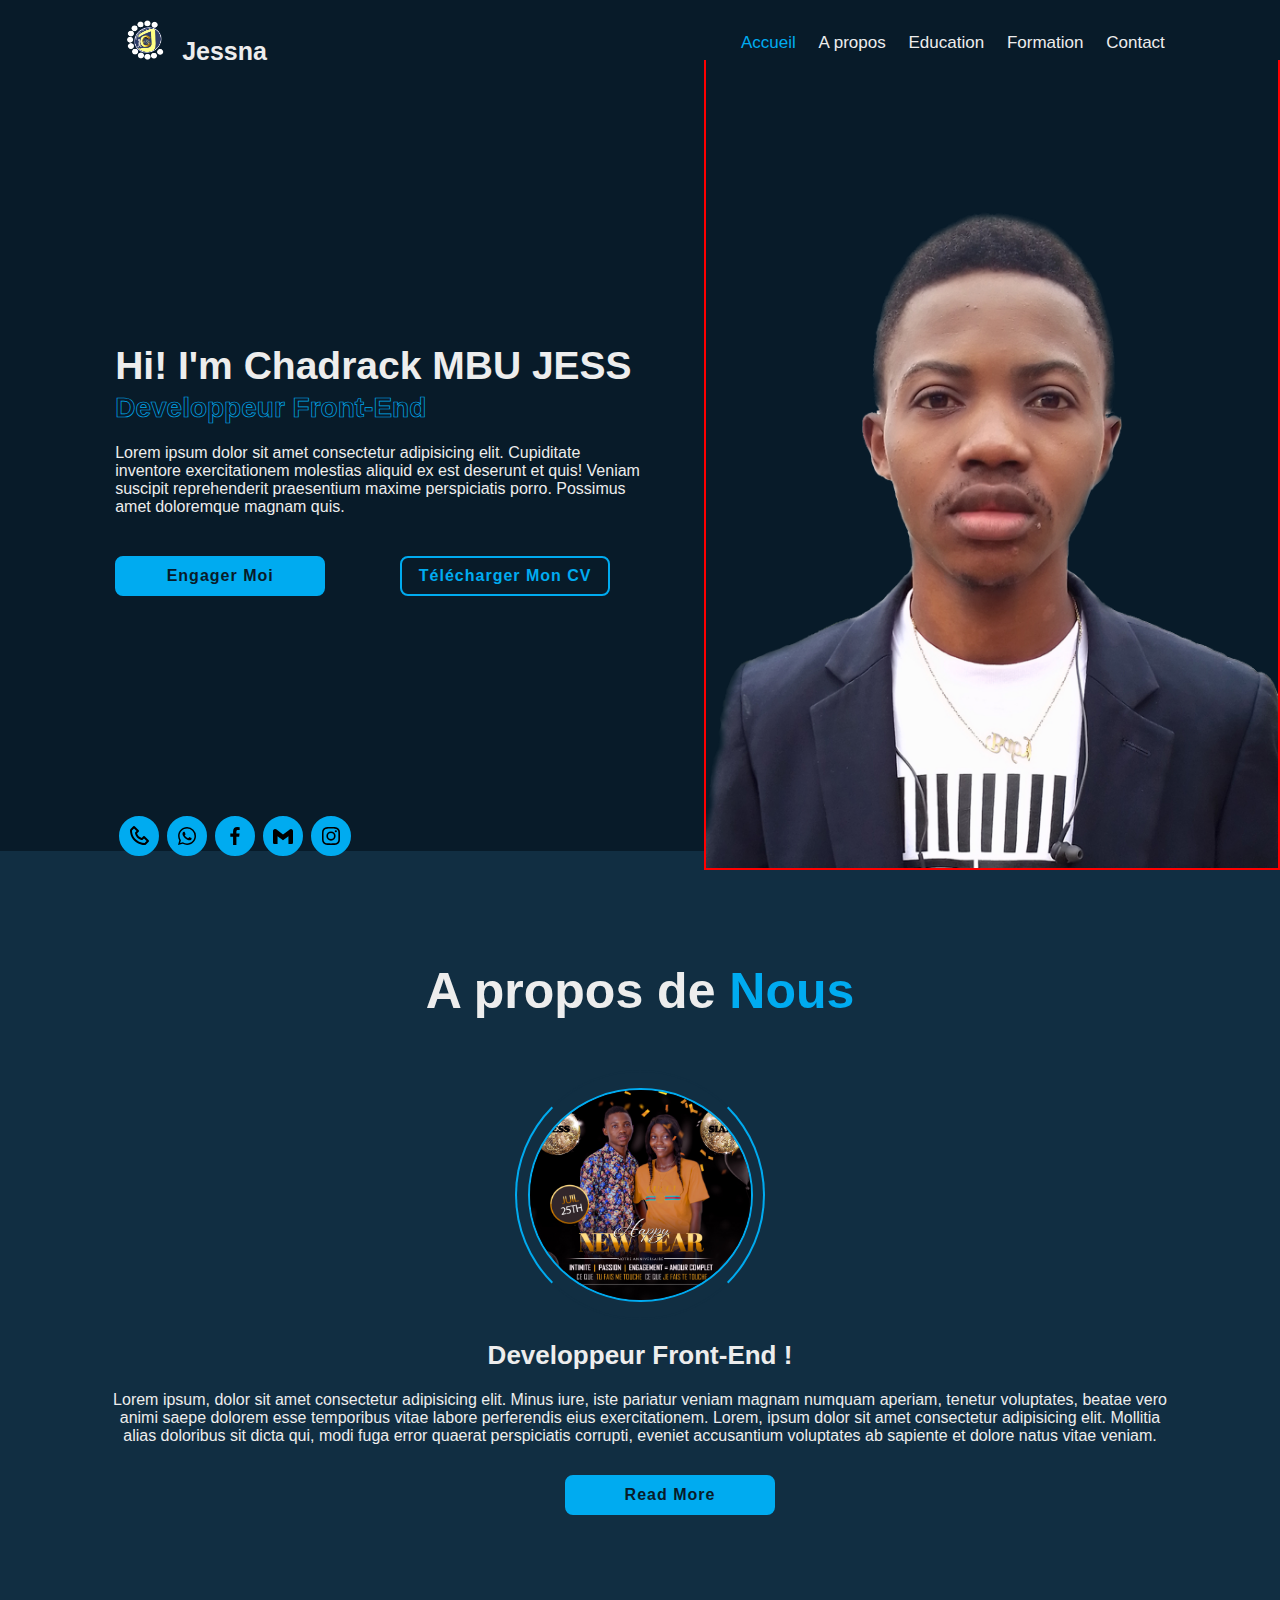
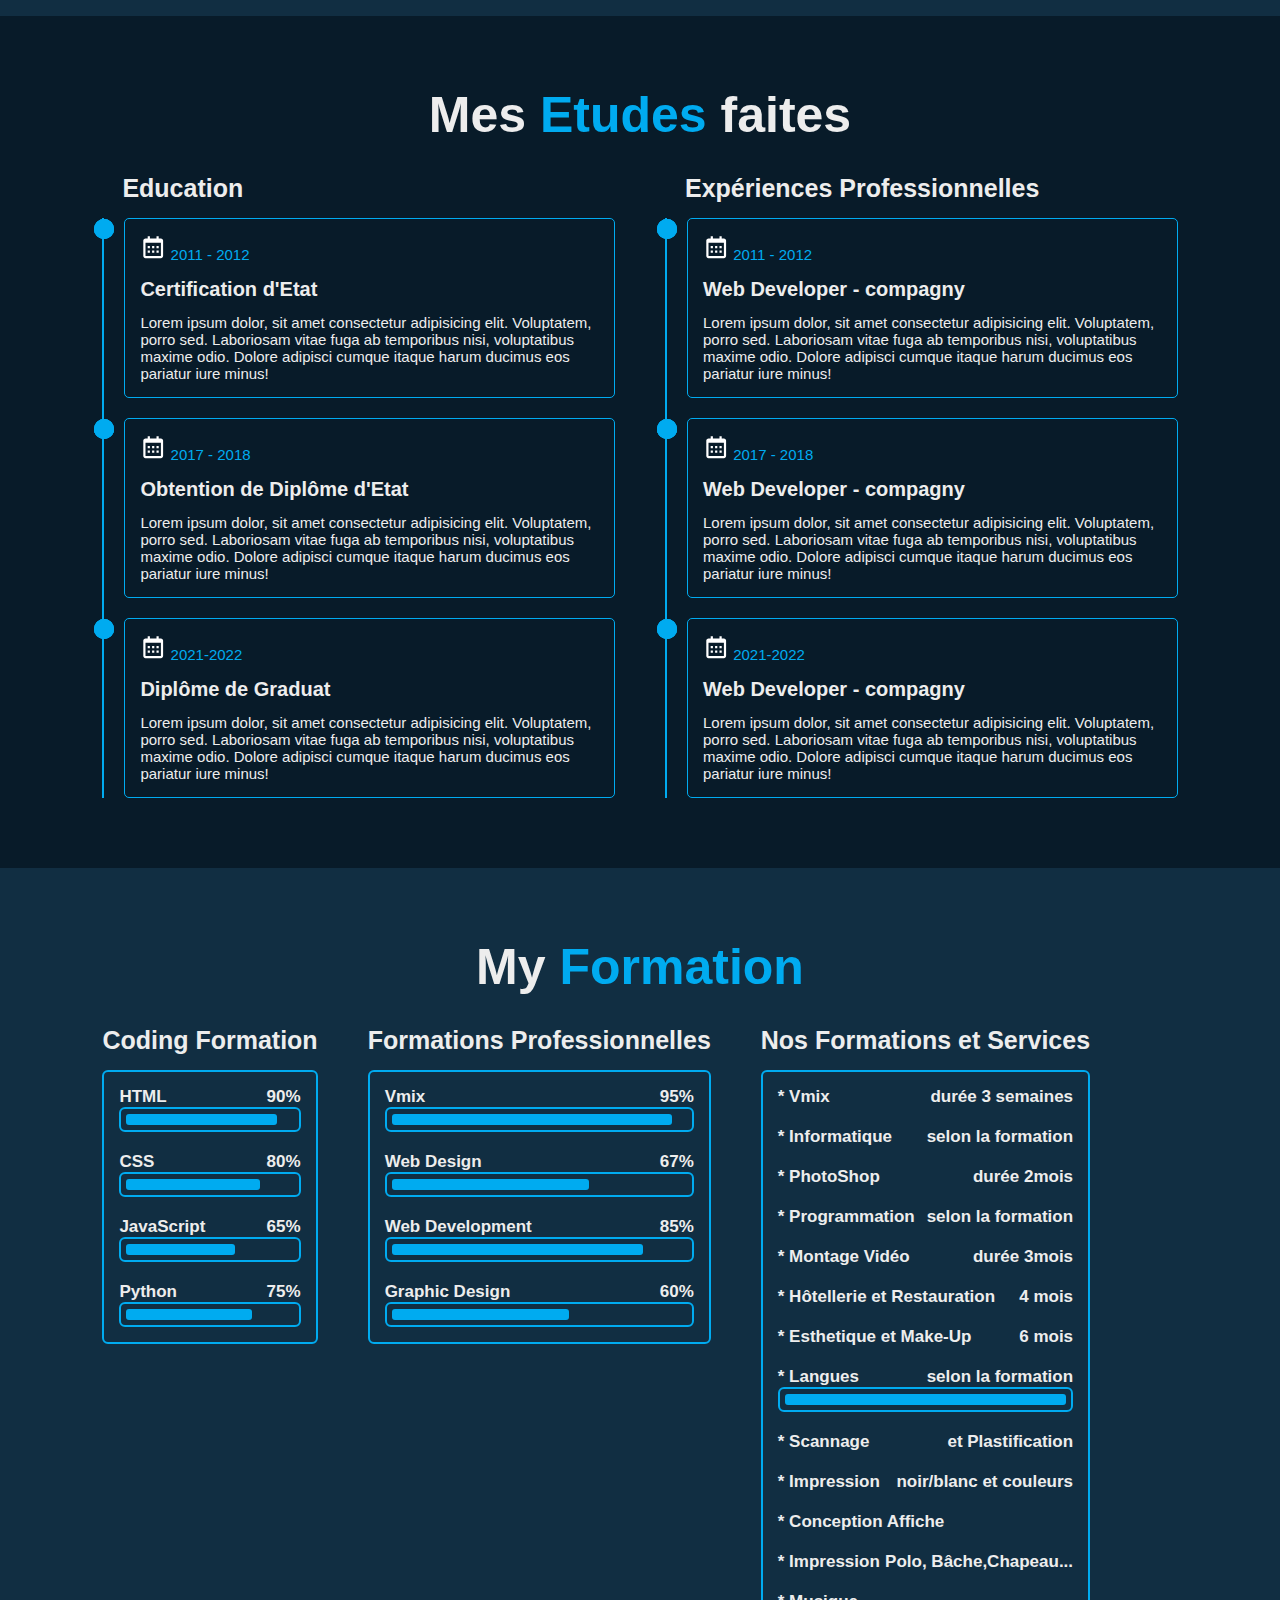
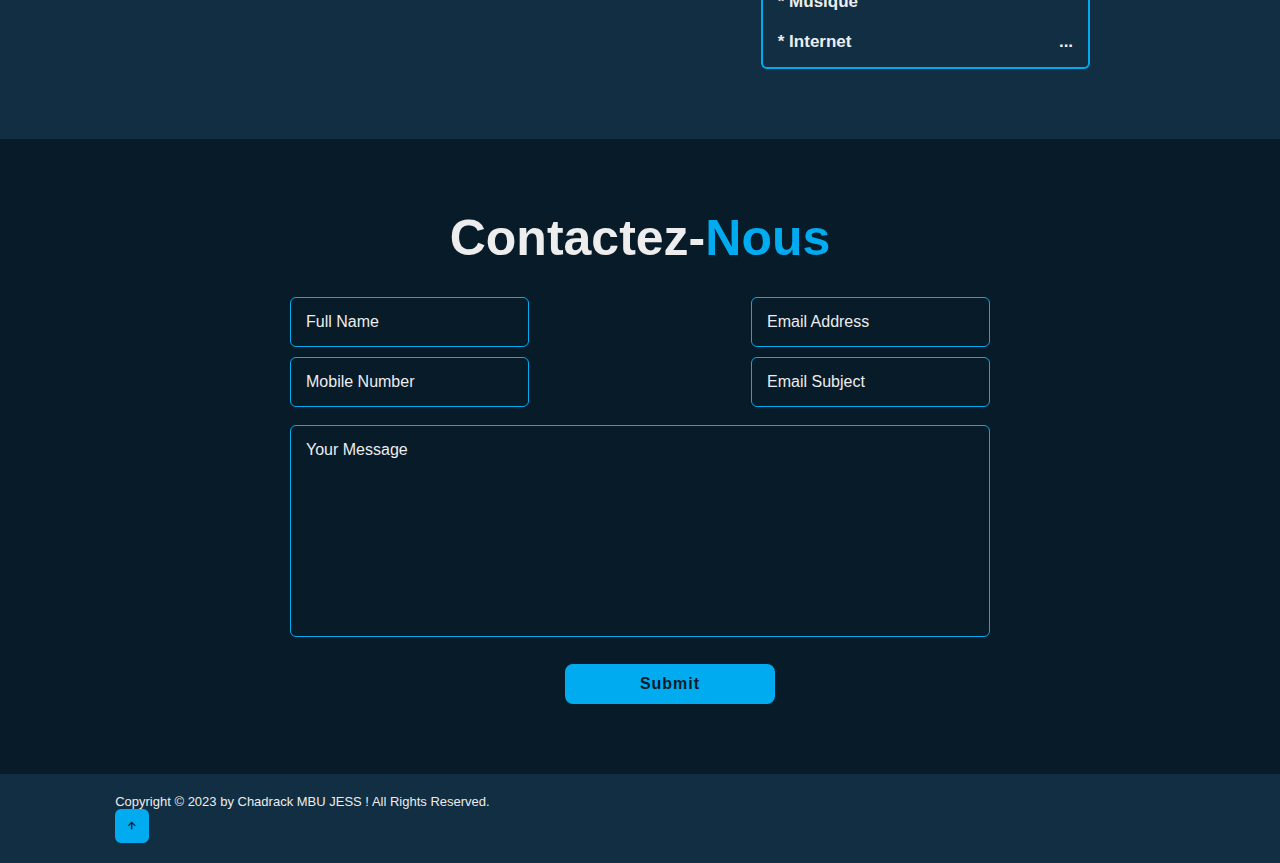
<file: index.html>
<!DOCTYPE html>
<html lang="en">
<head>
    <meta charset="UTF-8">
    <meta http-equiv="X-UA-Compatible" content="IE=edge">
    <meta name="viewport" content="width=device-width, initial-scale=1.0">
    <title>Portfolio-MBU-JESS</title>
    <link rel="stylesheet" href="style.css">
    <link rel="stylesheet" href="https://unpkg.com/boxicons@2.1.4/css/boxicons.min.css">
    <link href='https://unpkg.com/boxicons@2.1.4/css/boxicons.min.css' rel='stylesheet'>
</head>
<body>
    
    <header class="header">
        <a href="#" class="logo"><img src="photo/logo mbujess blanc.png" alt=""width="60" height="40"> Jessna</a>

        <div id="menu-icon" ><img src="photo/menu-regular-24.png" alt=""></i></div>
        
        <nav class="navbar">
            <a href="#home" class="active">Accueil</a>
            <a href="#about">A propos</a>
            <a href="#education">Education</a>
            <a href="#formation">Formation</a>
            <a href="#contact">Contact</a>

            <span class="active-nav"></span>
        </nav>
    </header>

    <section class="home" id="home">
        <div class="home-content">
            
            <h1>Hi! I'm <span>Chadrack MBU JESS</span></h1>
            <div class="text-animate">
                <h3>Developpeur Front-End</h3>
            </div>
            <p>Lorem ipsum dolor sit amet consectetur adipisicing elit. Cupiditate inventore exercitationem molestias aliquid ex est deserunt et quis! Veniam suscipit reprehenderit praesentium maxime perspiciatis porro. Possimus amet doloremque magnam quis.</p>
            <div class="btn-box">
                <a href="#" class="btn">Engager Moi</a>
                <a href="Curriculum Chadrack Mbu.rar" download class="btn">Télécharger Mon CV</a>
            </div>
        </div>

        <div class="home-sci">
            <a href="#"><img src="photo/bx-phone.svg" alt=""></a>
            <a href="#"><img src="photo/bxl-whatsapp.svg" alt=""></a>
            <a href="#"><img src="photo/bxl-facebook.svg" alt=""></a>
            <a href="#"><img src="photo/bxl-gmail.svg" alt=""></a>
            <a href="#"><img src="photo/bxl-instagram.svg" alt=""></a>
        </div>
        <div class="home-imgHover">
           <img src="photo/mbu.png" alt="" width="540rem" height="100%">
         </div>
    </section>

    <section class="about" id="about">
        <h2 class="heading">A propos de <span>Nous</span></h2>

        <div class="about-img">
            <img src="photo/JESS_SIANA.jpg" alt="">
            <span class="circle-spin"></span>  
        </div>
           
        <div class="about-content">
            <h3>Developpeur Front-End !</h3>
            <p>Lorem ipsum, dolor sit amet consectetur adipisicing elit. Minus iure, iste pariatur veniam magnam numquam aperiam, 
                tenetur voluptates, beatae vero animi saepe dolorem esse temporibus vitae labore perferendis eius exercitationem. 
                Lorem, ipsum dolor sit amet consectetur adipisicing elit. Mollitia alias doloribus sit dicta qui, modi fuga error 
                quaerat perspiciatis corrupti, eveniet accusantium voluptates ab sapiente et dolore natus vitae veniam.
            </p>

            <div class="btn-box btns">
                <a href="#" class="btn">Read More</a>
            </div>

        </div>
    </section>

    <section class="education" id="education">
        <h2 class="heading">Mes <span>Etudes</span> faites</h2>
        <div class="education-row">
            <div class="education-column">
                <h3 class="title">Education</h3>
                <div class="education-box">

                    <div class="education-content">
                        <div class="content">
                            <div class="year"> <img src="photo/calendar-regular-24.png" alt=""> 2011 - 2012</div>
                            <h3>Certification d'Etat</h3>
                            <p>Lorem ipsum dolor, sit amet consectetur adipisicing elit. Voluptatem, porro sed. Laboriosam vitae fuga ab temporibus nisi, voluptatibus maxime odio. Dolore adipisci cumque itaque harum ducimus eos pariatur iure minus!

                            </p>
                        </div>
                    </div>
                    
                    <div class="education-content">
                        <div class="content">
                            <div class="year"> <img src="photo/calendar-regular-24.png" alt=""> 2017 - 2018</div>
                            <h3>Obtention de Diplôme d'Etat</h3>
                            <p>Lorem ipsum dolor, sit amet consectetur adipisicing elit. Voluptatem, porro sed. Laboriosam vitae fuga ab temporibus nisi, voluptatibus maxime odio. Dolore adipisci cumque itaque harum ducimus eos pariatur iure minus!

                            </p>
                        </div>
                    </div>

                    <div class="education-content">
                        <div class="content">
                            <div class="year"><img src="photo/calendar-regular-24.png" alt=""> 2021-2022
                            </div>
                                 <h3>Diplôme de Graduat</h3>
                                 <p>Lorem ipsum dolor, sit amet consectetur adipisicing elit. Voluptatem, porro sed. Laboriosam vitae fuga ab temporibus nisi, voluptatibus maxime odio. Dolore adipisci cumque itaque harum ducimus eos pariatur iure minus!
        
                                 </p>
                        </div>
                    </div>
                </div>
            </div>
            
            <div class="education-column">
                <h3 class="title">Expériences Professionnelles</h3>
                <div class="education-box">

                    <div class="education-content">
                        <div class="content">
                            <div class="year"><img src="photo/calendar-regular-24.png" alt=""> 2011 - 2012</div>
                            <h3>Web Developer - compagny</h3>
                            <p>Lorem ipsum dolor, sit amet consectetur adipisicing elit. Voluptatem, porro sed. Laboriosam vitae fuga ab temporibus nisi, voluptatibus maxime odio. Dolore adipisci cumque itaque harum ducimus eos pariatur iure minus!

                            </p>
                        </div>
                    </div>
                    
                    <div class="education-content">
                        <div class="content">
                            <div class="year"> <img src="photo/calendar-regular-24.png" alt=""> 2017 - 2018</div>
                            <h3>Web Developer - compagny</h3>
                            <p>Lorem ipsum dolor, sit amet consectetur adipisicing elit. Voluptatem, porro sed. Laboriosam vitae fuga ab temporibus nisi, voluptatibus maxime odio. Dolore adipisci cumque itaque harum ducimus eos pariatur iure minus!

                            </p>
                        </div>
                    </div>

                    <div class="education-content">
                        <div class="content">
                            <div class="year"><img src="photo/calendar-regular-24.png" alt=""> 2021-2022
                            </div>
                                 <h3>Web Developer - compagny</h3>
                                 <p>Lorem ipsum dolor, sit amet consectetur adipisicing elit. Voluptatem, porro sed. Laboriosam vitae fuga ab temporibus nisi, voluptatibus maxime odio. Dolore adipisci cumque itaque harum ducimus eos pariatur iure minus!
        
                                 </p>
                        </div>
                    </div>
                </div>
            </div>
        </div>
    </section>

    <section class="formation" id="formation">
        <h2 class="heading">My <span>Formation</span></h2>

        <div class="formation-row">
            <div class="formation-column">
                <h3 class="title">Coding Formation</h3>

                <div class="formation-box">
                    <div class="formation-content">
                        <div class="progress">
                            <h3>HTML <span>90%</span></h3>
                            <div class="bar"><span></span></div>
                        </div>

                        <div class="progress">
                            <h3>CSS <span>80%</span></h3>
                            <div class="bar"><span></span></div>
                        </div>

                        <div class="progress">
                            <h3>JavaScript <span>65%</span></h3>
                            <div class="bar"><span></span></div>
                        </div>

                        <div class="progress">
                            <h3>Python <span>75%</span></h3>
                            <div class="bar"><span></span></div>
                        </div>
                    </div>
                </div>
            </div>

            <div class="formation-column">
                <h3 class="title">Formations Professionnelles</h3>

                <div class="formation-box">
                    <div class="formation-content">
                        <div class="progress">
                            <h3>Vmix <span>95%</span></h3>
                            <div class="bar"><span></span></div>
                        </div>

                        <div class="progress">
                            <h3>Web Design <span>67%</span></h3>
                            <div class="bar"><span></span></div>
                        </div>

                        <div class="progress">
                            <h3>Web Development <span>85%</span></h3>
                            <div class="bar"><span></span></div>
                        </div>

                        <div class="progress">
                            <h3>Graphic Design <span>60%</span></h3>
                            <div class="bar"><span></span></div>
                        </div>
                    </div>
                </div>
            </div>    

            <div class="formation-column">
                <h3 class="title">Nos Formations et Services</h3>

                <div class="formation-box">
                    <div class="formation-content">
                        <div class="progress">
                            <h3>* Vmix <span> durée 3 semaines</span></h3>
                            
                        </div>

                        <div class="progress">
                            <h3>* Informatique <span>selon la formation</span></h3>
                            
                        </div>

                        <div class="progress">
                            <h3>* PhotoShop <span>durée 2mois</span></h3>
                            
                        </div>

                        <div class="progress">
                            <h3>* Programmation <span>selon la formation</span></h3>
                        </div>

                        <div class="progress">
                            <h3>* Montage Vidéo<span>durée 3mois</span></h3>
                           
                        </div>

                        <div class="progress">
                            <h3>* Hôtellerie et Restauration <span>4 mois</span></h3>
                           
                        </div>

                        <div class="progress">
                            <h3>* Esthetique et Make-Up <span>6 mois</span></h3>
                           
                        </div>

                        <div class="progress">
                            <h3>* Langues <span>selon la formation</span></h3>
                            <div class="bar"><span></span></div>
                        </div>

                        <div class="progress">
                            <h3>* Scannage <span> et Plastification</span></h3>
                            
                        </div>

                        <div class="progress">
                            <h3>* Impression <span>noir/blanc et couleurs</span></h3>
                        
                        </div>

                        <div class="progress">
                            <h3>* Conception Affiche <span></span></h3>
                        
                        </div>
                        <div class="progress">
                            <h3>* Impression <span>Polo, Bâche,Chapeau...</span></h3>
                           
                        </div>

                        <div class="progress">
                            <h3>* Musique <span></span></h3>
                           
                        </div>

                        <div class="progress">
                            <h3>* Internet <span>...</span></h3>
                            
                        </div>
                    </div>
                </div>
            </div>    

        </div>
    </section>

    <section class="contact" id="contact">
        <h2 class="heading">Contactez-<span>Nous</span></h2>
        <form action="#">
            <div class="input-box">
                <div class="input-field">
                    <input type="text" placeholder="Full Name" required>
                    <span class="focus"></span>
                </div>

                <div class="input-field">
                    <input type="text" placeholder="Email Address" required>
                    <span class="focus"></span>
                </div>
            </div>

            <div class="input-box">
                <div class="input-field">
                    <input type="number" placeholder="Mobile Number" required>
                    <span class="focus"></span>
                </div>

                <div class="input-field">
                    <input type="text" placeholder="Email Subject" required>
                    <span class="focus"></span>
                </div>
            </div>

            <div class="textarea-field">
                <textarea name="" id="" cols="30" rows="10" placeholder="Your Message"></textarea>
                <span class="focus"></span>
            </div>

            <div class="btn-box btns">
                <button type="submit" class="btn">Submit</button>
            </div>
        </form>
    </section>

<div class="footer">
    <div class="footer-text">
        <p>Copyright &copy; 2023 by Chadrack MBU JESS ! All Rights Reserved.</p>

        <div class="footer-iconTop">
            <a href="#"><i class='bx bx-up-arrow-alt'></i></a>
        </div>
    </div>
</div>
    <script src="js/script.js"></script>
</body>
</html>
</file>
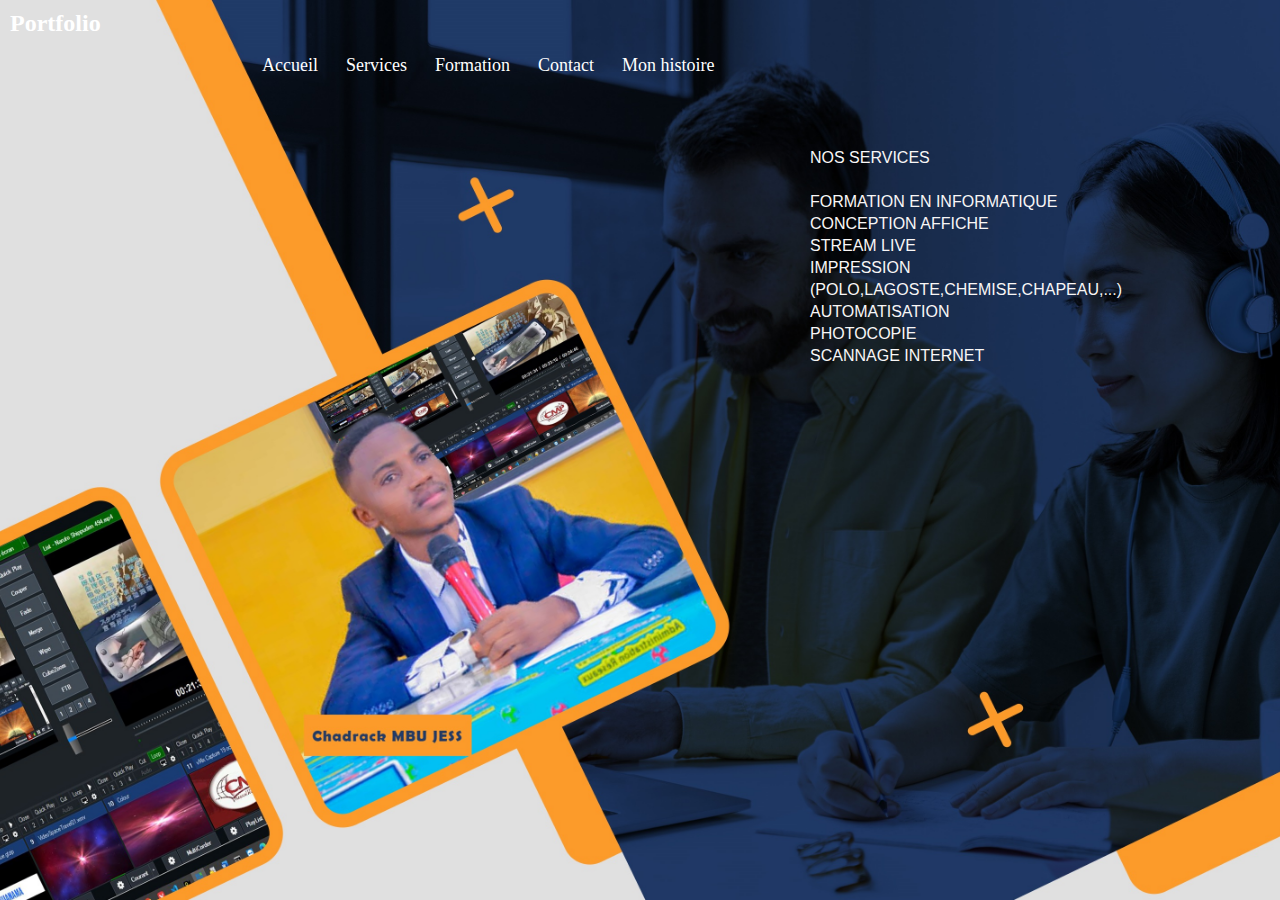
<file: page/service/service.html>
<!DOCTYPE html>
<html lang="fr">
<head>
    <meta charset="UTF-8">
    <meta http-equiv="X-UA-Compatible" content="IE=edge">
    <meta name="viewport" content="width=device-width, initial-scale=1.0">
    <title>Service</title>
    <link rel="stylesheet" href="../../index.css">
     <!--<link rel="stylesheet" href="../Hotel site/awesome/css/all.min.css">--> 

</head>
<body>
    <section class="service">
        <h2>
            Portfolio
        </h2>
            <div class="nav-links" id="navlinks">
                    <div class="flex2"><div class="flex2-items"></div>
                    <ul>
                        <li><a href="../../index.html">Accueil</a></li>
                        <li><a href="service.html">Services</a></li>
                        <li><a href="#">Formation</a></li>
                        <li><a href="#">Contact</a></li>
                        <li><a href="">Mon histoire</a></li>
                    </ul>
            </div>
            <div class="flex2">
                <div class="flex0-items">
                    <p>
                        NOS SERVICES <br> <br>
                        FORMATION EN INFORMATIQUE <br>
                        CONCEPTION AFFICHE <br> STREAM LIVE <br> IMPRESSION (POLO,LAGOSTE,CHEMISE,CHAPEAU,...) <br>
                        AUTOMATISATION <br> PHOTOCOPIE <br> SCANNAGE INTERNET <br>
                    </p> 
                </div>
      
    </section>         
</body>
</html>
</file>
<file: style.css>
@import url('');
* {
    margin: 0;
    padding: 0;
    box-sizing: border-box;
    text-decoration: none;
    outline: none;
    scroll-behavior: smooth;
    font-family: 'poppins',sans-serif;
}

:root {
    --bg-color:#081b29;
    --second-bg-color:#112e42;
    --text-color:#ededed;
    --main-color:#00abf0;
}

html {
    font-size: 62.5%;
    overflow-x: hidden;
}

body {
    background: var(--bg-color);
    color: var(--text-color);
}

.header {
    position: 0;
    top: 0;
    left: 0;
    width: 100%;
    padding: 2rem 9%;
    background: transparent;
    display: flex;
    justify-content: space-between;
    align-items: center;
    z-index: 100;
    transition: .3s;
}

.header.sticky {
    background: var(--bg-color);
}

.logo {
    font-size: 2.5rem;
    color:var(--text-color);
    font-weight: 600;
}

.navbar a {
    font-size: 1.7rem;
    color: var(--text-color);
    margin-left: 2.0rem;
    transition: .3s;
}

.navbar a:hover,
.navbar a.active {
    color: var(--main-color);
}

#menu-icon {
    font-size: 3.6rem;
    color: var(--text-color);
    cursor: pointer;
    display: none;
}

section {
    min-height: 85vh;
    padding: 7rem 8% 1rem;
}

.home {
    display: flex;
    align-items: center;
    padding: 0 9%;
    
    background-size: cover;
    background-position: center;
}

.home-content {
    max-width: 53rem;
}

.home-content h1{
    font-size: 3.9rem;
    font-weight: 700;
    line-height: 1.3;
}

.home-content h1 span {
    color: var(--text-color);
}

.home-content .text-animate {
    position: relative;
    width: 32.8rem;
}

.home-content .text-animate h3 {
    font-size: 2.8rem;
    font-weight: 700;
    color: transparent;
    -webkit-text-stroke: .7px var(--main-color);
}

.home-content p {
    font-size: 1.6rem;
    margin: 2rem 0 4rem;
}

.btn-box {
    position: relative;
    display: flex;
    justify-content: space-between;
    width: 49.5rem;
    height: 4rem;
}

.btn-box .btn {
    position: relative;
    display: inline-flex;
    justify-content: center;
    align-items: center;
    width: 21rem;
    height: 100%;
    background: var(--main-color);
    border: .2rem solid var(--main-color);
    border-radius: .8rem;
    font-size: 1.6rem;
    font-weight: 600;
    letter-spacing: .1rem;
    color: var(--bg-color);
    z-index: 1;
    overflow: hidden;
    transition: .5s;
}

.btn-box .btn:hover {
    color: var(--main-color);
}

.btn-box .btn:nth-child(2) {
    background: transparent;
    color: var(--main-color);
}

.btn-box .btn:nth-child(2)::before {
    background: var(--main-color);
}

.btn-box .btn:nth-child(2):hover {
    color: var(--bg-color);
}

.btn-box .btn::before {
    content: '';
    position: absolute;
    top: 0;
    left: 0;
    width: 0%;
    height: 100%;
    background:var(--bg-color);
    z-index: -1;
    transition: .5s;
}

.btn-box .btn:hover::before {
    width: 100%;
}

.home-sci {
    position: absolute;
    bottom: 4rem;
    width: 170px;
    display: flex;
    justify-content: space-between;
}

.home-sci a {
    position: relative;
    display: inline-flex;
    justify-content: center;
    align-items: center;
    width: 40px;
    height: 40px;
    background: transparent;
    border: 2rem solid var(--main-color);
    border-radius: 50%;
    font-size: 20px;
    color: var(--main-color);
    margin: 0.4rem;
} 

.home-imgHover img{
    position: absolute;
    top: 6rem;
    right: 0;
    width: 45%;
    height: 90%;
    background: transparent;
    border: 2px solid red;
    border-top: var(--bg-color);
    transition: 3s;
}

.home-imgHover:hover img{
    background: var(--bg-color);
    opacity: .20;
}

.about {
    display: flex;
    justify-content: center;
    align-items: center;
    flex-direction: column;
    gap: 2rem;
    background: var(--second-bg-color);
    padding-bottom: 6rem;
}

.heading {
    font-size: 5rem;
    margin-bottom: 3rem;
    text-align: center;
}

.about-img {
    position: relative;
    width: 25rem;
    height: 25rem;
    border-radius: 50%;
    display: flex;
    justify-content: center;
    align-items: center;
}


span {
    color: var(--main-color);
}
.about-img img {
    width: 90%;
    border-radius: 50%;
    border: .2rem solid var(--main-color);
}


.about-img .circle-spin {
    position: absolute;
    top: 50%;
    left: 50%;
    transform: translate(-50%, -50%) rotate(0);
    width: 100%;
    height: 100%;
    border-radius: 50%;
    border-top: .2rem solid var(--second-bg-color);
    border-left: .2rem solid var(--main-color);
    border-bottom: .2rem solid var(--second-bg-color);
    border-right: .2rem solid var(--main-color);
}

.about-content {
    text-align: center;
}

.about-content h3 {
    font-size: 2.6rem;
}

.about-content p {
    font-size: 1.6rem;
    margin: 2rem 0 3rem;
}

.btn-box.btns {
    display: inline-block;
    width: 15rem;
}

.btn-box.btns a::before {
    background: var(--second-bg-color);
}

.education {
    display: flex;
    justify-content: center;
    align-items: center;
    flex-direction: column;
    min-height: auto;
    padding-bottom: 5rem;
}

.education .education-row {
    display: flex;
    flex-wrap: wrap;
    gap: 5rem;
}

.education-row .education-column {
    flex: 1 1 40rem;
}

.education-column .title {
    font-size: 2.5rem;
    margin: 0 0 1.5rem 2rem;
}

.education-column .education-box {
    border-left: .2rem solid var(--main-color);
}

.education-box .education-content {
    position: relative;
    padding-left: 2rem;
}


.education-box .education-content ::before {
    content: '';
    position: absolute;
    top: 0;
    width: 2rem;
    left: -3.1rem;
    height: 2rem;
    background: var(--main-color);
    border-radius: 50%;
}


.education-content .content {
    position: relative;
    padding: 1.5rem;
    border: 0.1rem solid var(--main-color);
    border-radius: 0.5rem;
    margin-bottom: 2rem;
    transition: .5s;
   
}

.education-content .content::after {
    content: '';
    position: absolute;
    top: 0;
    left: 0;
    width: 0%;
    height: 100%;
    background: var(--second-bg-color);
    z-index: -1;
    transition: .5s;
}

.education-content .content:hover::after {
    width: 100%;
}

.education-content .content .year {
    font-size: 1.5rem;
    color: var(--main-color);
    padding-bottom: .5rem  ;
}

.education-content .content h3 {
    font-size: 2rem;
    padding: 1rem 0;
}

.education-content .content p {
    font-size: 1.5rem;
    padding-top: .3rem;
    font-family: 'poppins',sans-serif;
}

.formation {
    min-height: auto;
    padding-bottom: 7rem;
    background: var(--second-bg-color);
}

.formation .formation-row {
    display: flex;
    flex-wrap: wrap;
    gap: 5rem;
}

/*.formation-row .formation-column {
    flex: 1 1 15rem;
}*/

.formation-column .title {
    font-size: 2.5rem;
    margin: 0 0 1.5rem;
}

.formation-box .formation-content {
    position: relative;
    border: .2rem solid var(--main-color);
    padding: .5rem 1.5rem;
    border-radius: .6rem;
    z-index: 1;
    overflow: hidden;
    
}

.formation-box .formation-content::before {
    content: '';
    position: absolute;
    top: 0;
    left: 0;
    width: 0;
    height: 100%;
    background: var(--bg-color);
    z-index: -1;
    transition: .5s;
}

.formation-box .formation-content:hover::before {
    width: 100%;
}

.formation-content .progress {
    padding: 1rem 0;
}

.formation-content .progress h3 {
    font-size: 1.7rem;
    display: flex;
    justify-content: space-between ;
}

.formation-content .progress h3 span {
    color: var(--text-color);
}

.formation-content .progress .bar {
    height: 2.5rem;
    border-radius: .6rem;
    border: .2rem solid var(--main-color);
    padding: .5rem;
    margin: 0rem 0;
}

.formation-content .progress .bar span {
    display: block;
    height: 100%;
    border-radius: .3rem;
    background: var(--main-color);
}

.formation-column:nth-child(1) .formation-content .progress:nth-child(1) .bar span {
    width: 90%;
}

.formation-column:nth-child(1) .formation-content .progress:nth-child(2) .bar span {
    width: 80%;
}

.formation-column:nth-child(1) .formation-content .progress:nth-child(3) .bar span {
    width: 65%;
}


.formation-column:nth-child(1) .formation-content .progress:nth-child(4) .bar span {
    width: 75%;
}

.formation-column:nth-child(2) .formation-content .progress:nth-child(1) .bar span {
    width: 95%;
}

.formation-column:nth-child(2) .formation-content .progress:nth-child(2) .bar span {
    width: 67%;
}

.formation-column:nth-child(2) .formation-content .progress:nth-child(3) .bar span {
    width: 85%;
}

.formation-column:nth-child(2) .formation-content .progress:nth-child(4) .bar span {
    width: 60%;
}

.contact {
    min-height: auto;
    padding-bottom: 7rem;
}

.contact form {
    max-width: 70rem;
    margin: 0 auto;
    text-align: center;
}

.contact form .input-box {
    position: relative;
    display: flex;
    justify-content: space-between;
    flex-wrap: wrap;
    padding-bottom: 1rem;
}

.contact form .input-box .input-field input,
.contact form .textarea-field textarea {
    width: 100%;
    height: 100%;
    padding: 1.5rem;
    font-size: 1.6rem;
    color: var(--text-color);
    background: transparent;
    border-radius: .6rem;
    border: .1rem solid var(--main-color);
}

.contact form .input-box .input-field input::placeholder,
.contact form .textarea-field textarea::placeholder {
    color: var(--text-color);
}

.contact form .focus {
    position: absolute;
    top: 0;
    left: 0;
    width: 0;
    height: 100%;
    background: var(--second-bg-color);
    border-radius: .4rem;
    z-index: -1;
    transition: .5s;
}
.contact form .input-box .input-field:hover:valid~.focus,
.contact form .input-box .input-field:hover:valid~.focus,
.contact form .textarea-field textarea:hover:valid~.focus,
.contact form .textarea-field textarea:hover:focus~.focus{
    width: 100%;
}

.contact form .textarea-field {
    position: relative;
    margin: .8rem 0 2.7rem;
    display: flex;
}

.contact form .textarea-field textarea {
    resize: none;
}

.contact form .btn-box.btns .btn {
    cursor: pointer;
}

.footer {
    display: flex;
    justify-content: space-between;
    align-items: center;
    flex-wrap: wrap;
    padding: 2rem 9%;
    background: var(--second-bg-color);
}

.footer-text p{
    font-size: 1.3rem;
}

.footer-iconTop a{
    position: relative;
    display: inline-flex;
    justify-content: center;
    align-items: center;
    padding: .8rem;
    background: var(--main-color);
    border: .2rem solid var(--main-color);
    border-radius: .6rem;
    z-index: 1;
}

.footer-iconTop a::before {
    content: '';
    position: absolute;
    top: 0;
    left: 0;
    width: 0;
    height: 100%;
    background: var(--second-bg-color);
    z-index: -1;
    overflow: hidden;
}

.footer-iconTop a:hover::before {
    width: 100%;
}

.footer-iconTop a i {
    font-size: 1.4rem;
    color: var(--bg-color);
    transition: .5s;
}

.footer-iconTop a:hover i {
    color:var(--main-color);
}

@media (max-width:1200px) {
    html {
        font-size: 55%;
    }
}

@media (max-width:991px) {
    .header {
        padding: 2rem 4%;
    }
    .home {
        padding: 0 4%;
    }

    .home .home-content {
        padding-bottom: 5rem;
    
    }
    .footer{
        padding: 2rem;
    }
    .home-imgHover img{
        padding: 2rem;
        width: 30%;
        opacity: .40;
        border: transparent;

    }
}

@media (max-width: 768px) {
    .header{
        background: var(--bg-color);
    }

    #menu-icon {
        display: block;
    }

    .navbar {
        position: absolute;
        top: 12%;
        left:-100%;
        width: 100%;
        padding: 1rem 4%;
        background: var(--main-color);
        box-shadow: 0 .5rem 1rem  rgba(0, 0, 0, -2);
        z-index: 1;
        transition: .25s ease;
        transition-delay: .25s;
    }

    .navbar.active{
        transition-delay: 0s;
        left: 0;
    }

    .navbar .active-nav {
        position: absolute;
        top: 0;
        left: -100%;
        width: 100%;
        height: 100%;
        background: var(--bg-color);
        border-top: .1rem solid rgba(0, 0, 0, -2);
        z-index: -1;
        transition: .25s ease;
        transition-delay: 0s;
    }

    .navbar.active .active-nav {
        transition-delay: .25s;
        left: 0;
    }

    .navbar a {
        display: block;
        font-size: 2rem;
        margin: 1rem 0;
        transform: translateX(-20rem);
        transition: .25s ease;
        transition-delay: 0s;
    }

    .navbar.active a {
        transform: translateX(0);
        transition-delay: .25s;
    }

}
</file>
<file: index.css>
*{
    margin: 0;
    padding: 0;
}
.header{
    min-height: 100vh;
    width: 100%;
    background-image: linear-gradient(#1c231ab3,rgba(47, 77, 228, 0.7))
    ,url(imge/a.jpg);
    background-position: center;
    background-size: cover;
    position: relative;

 
}
.service{
    min-height: 100vh;
    width: 100%;
    background-image: linear-gradient(#1c231a00,rgba(47, 77, 228, 0))
    ,url(photo/formation.jpg);
    background-position: center;
    background-size: cover;
    position: relative;
}

.nav-links ul li{
    list-style: none;
    display: inline-block;
    padding: 8px 12px;
    position: relative;
}
.nav-links ul li a{
    color: #fff;
    text-decoration: none;
    font-size: 18px;
    font-family: "roboto";
}
.nav-links ul li::after{
    content: "";
    width: 0%;
    height: 10px;
    background: #f44336;
    display: block;
    margin: auto;
    transition: 0.9s;
}
.nav-links ul li:hover:after{
    width: 100%;
}
@media(max-width: 700px){
    .text-box h1{
        font-size: 30px;
    } 
    .nav-links ul{
        padding: 30px;
    }
}

h1{
    font-size: 36px;
    font-weight: 600;
    font-family: tahoma;
    padding: 10px;
    margin-top: -200px;
    color: #fff;
}
.dd{
    width: 350px;
    height: 200px;
   border-bottom-left-radius: 45%;
   border-bottom-right-radius: 45%;
}
.jess{
    width: 34px;
    height: 34px;
    padding-left: 100px;
   }
.sia{
    width: 34px;
    height: 34px;
    margin: 0px;
    padding-top: 0px;
   }

p{
    color: rgb(248, 246, 246);
    font-size: 16px;
    font-weight: 300;
    line-height: 22px;
    padding: 10px;
    font-family:'Trebuchet MS', 'Lucida Sans Unicode', 'Lucida Grande', 'Lucida Sans', Arial, sans-serif;
}


.flex2 {
    display: flex;
    
    background-color: rgba(7, 26, 7, 0);
    padding-left: 0%;
}
.flex-items {
    
    width: 800px;
    height:100px;
    text-align: justify;
    font-size: 40px;
    padding-bottom: 90px;
   
}
.flex0-items {
    
    width: 300px;
    height:100px;
    text-align: justify;
    font-size: 40px;
    padding-bottom: 90px;
    margin-left: 800px;
   
}
.flex5-items {
    
    width: 800px;
    height:100px;
    text-align: justify;
    font-size: 40px;
    margin-top: 50%;
    padding-bottom: 10px;
    padding-right: 30px;
   
}
.flex2-items {
    
    width: 250px;
    
    text-align: justify;
    font-size: 40px;
    padding-bottom: 90px;
   
}
.flex3-items {
    
    width: 800px;
    
    text-align: justify;
    font-size: 40px;
   
   
}
h3 {
    color: #fff;
    text-align:justify;
    padding: 10px;
    margin-top: -4px;
    font-family:'Trebuchet MS', 'Lucida Sans Unicode', 'Lucida Grande', 'Lucida Sans', Arial, sans-serif;
}
h2 {
    text-align:justify;
    padding: 10px;
    margin-top: -0px;
    color: #fff;
}



#jess{
color: white;
font-size: 30px;
font-family:Arial, Helvetica, sans-serif;
}
h1 span{
    color: #f9f8f8;
    font-size: 20px;
}

.yk{
    height: 200px;
    width: 0px;
    border-radius: 0px;
    transform: scaleY(3);
    
    background: #fff;
}
.bon {
    margin-left: 30px;
    padding: 10px;
    font-size: 15px;
    text-align: center;
    cursor: pointer;
    outline: none;
    color: rgb(9, 9, 9);
    background-color: #f4d10b;
    border: none;
    border-radius: 15px;
    box-shadow: 0 2px #999;
}

.bon:hover {background-color: #3e8e41}

.bon:active {
    background-color: #3e8e41;
  box-shadow: 0 5px rgb(253, 251, 251);
  transform: translateY(4px);
}
.bonne {
    margin-bottom: 80px;
    margin-left: 30px;
    padding: 10px;
    font-size: 15px;
    text-align: center;
    cursor: pointer;
    outline: none;
    color: rgb(9, 9, 9);
    background-color: #d4d4d3;
    border: none;
    border-radius: 15px;
    box-shadow: 0 2px #999;
  }
  .a{
    color: yellow;
  }
  .bonne:hover {background-color: #3e8e41}
  
  .bonne:active {
      background-color: #3e8e41;
    box-shadow: 0 5px rgb(251, 250, 250);
    transform: translateY(4px);
  }
</file>
